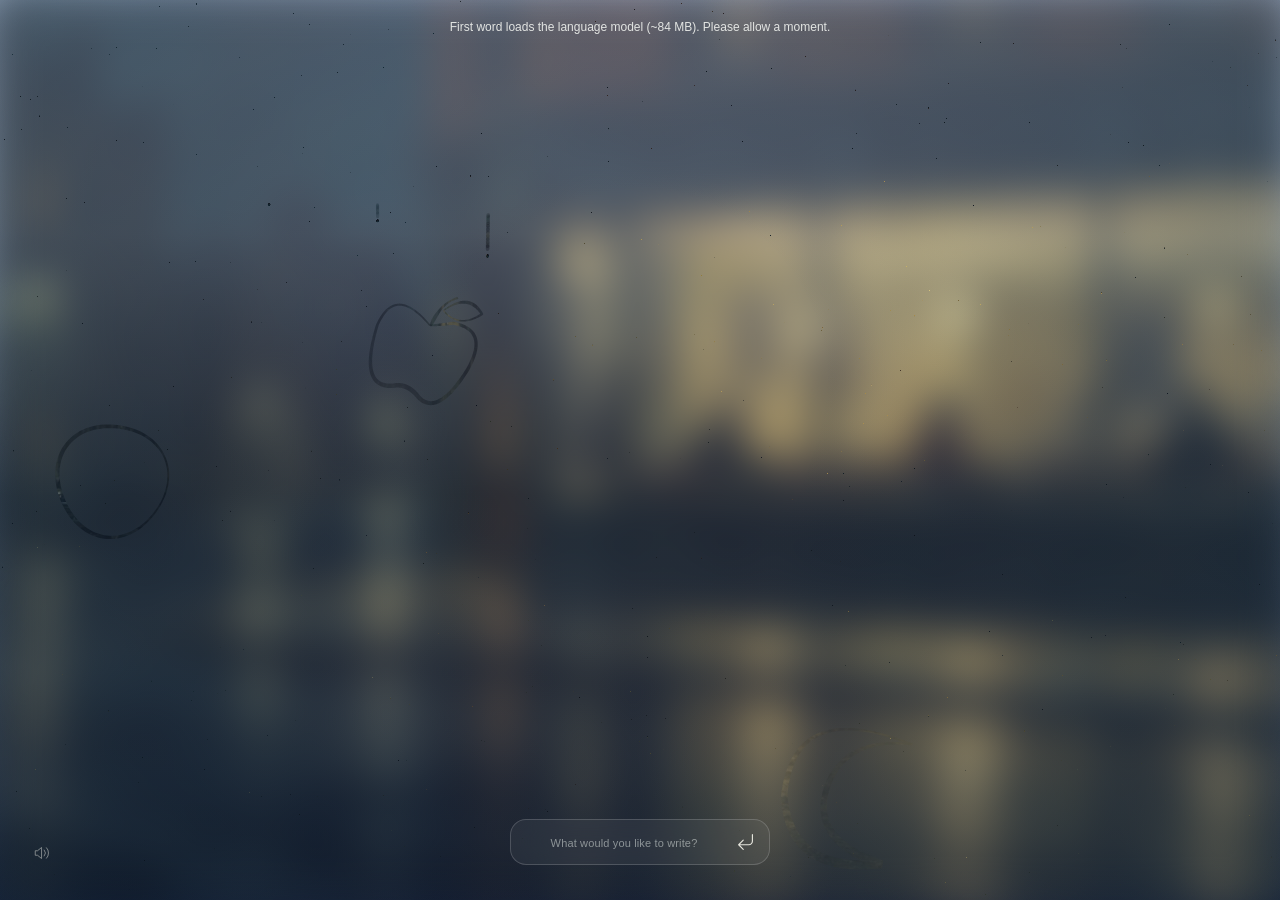
<file: index.html>
<!doctype html>
<html lang="en">
<head>
  <meta charset="utf-8">
  <meta name="viewport" content="width=device-width, initial-scale=1">
  <meta name="theme-color" content="#192232">
  <title>Condense | Jianuo Xuan</title>
  <link rel="stylesheet" href="web/static/style.css">
  <script src="browser-model.js"></script>
  <script defer src="web/static/app.js"></script>
</head>
<body>
<div id="model-status" role="status" style="position:fixed;z-index:10;top:18px;left:20px;right:20px;color:#e2e4e2;font:12px/1.5 sans-serif;text-align:center;pointer-events:none">First word loads the language model (~84 MB). Please allow a moment.</div>
<main id="fog-writing" aria-label="Words on a misted window">
  <video hidden muted loop playsinline preload="auto" src="web/static/media/background.mp4" aria-hidden="true"></video>
  <canvas role="img" aria-label="A misted window with hand-drawn flowers"></canvas>
  <form method="post" autocomplete="off">
    <input name="word" aria-label="Write an English word, up to 20 letters" placeholder="What would you like to write?" spellcheck="false" autocapitalize="off" autocomplete="off" required>
    <button class="fw-submit" type="submit" aria-label="Find related words"><svg viewBox="0 0 24 24" fill="none" stroke="currentColor" stroke-width="1.25" stroke-linecap="round" stroke-linejoin="round" aria-hidden="true"><path d="M9 10 4 15l5 5M4 15h11a4 4 0 0 0 4-4V4"/></svg></button>
  </form>
  <button class="fw-reset" type="button" aria-label="Start again" hidden><svg viewBox="0 0 24 24" fill="none" stroke="currentColor" stroke-width="1.25" stroke-linecap="round" stroke-linejoin="round" aria-hidden="true"><path d="M3 10a9 9 0 1 1 2 8M3 4v6h6"/></svg></button>
  <div class="fw-message" role="status" aria-live="polite"></div>
  <span class="fw-loading" aria-hidden="true"></span>
  <button class="fw-sound" type="button" aria-label="Mute sound" aria-pressed="true"><svg viewBox="0 0 24 24" fill="none" stroke="currentColor" stroke-width="1.15" stroke-linecap="round" stroke-linejoin="round" aria-hidden="true"><path d="M11 5 6 9H3v6h3l5 4z"/><path class="sound-waves" d="M15 8a6 6 0 0 1 0 8M18 5a10 10 0 0 1 0 14"/><path class="sound-slash" d="m16 9 5 6m0-6-5 6"/></svg></button>
  <svg width="0" height="0" aria-hidden="true" class="fw-path-container"><g class="fw-paths"></g></svg>
  <noscript>Please enable JavaScript to experience Condense.</noscript>
</main>
</body>
</html>
</file>
<file: web/static/style.css>
*{box-sizing:border-box}html,body{margin:0;min-height:100%;background:#192232;color:#f2efea;font-family:-apple-system,BlinkMacSystemFont,"Segoe UI",sans-serif}
#fog-writing{position:relative;isolation:isolate;overflow:hidden;width:100%;height:100svh;min-height:540px;background:#192735}
#fog-writing canvas{position:absolute;inset:0;width:100%;height:100%;cursor:crosshair;touch-action:none}
#fog-writing form{position:absolute;bottom:max(35px,env(safe-area-inset-bottom));left:50%;transform:translateX(-50%);width:min(260px,80%);height:46px;display:flex;align-items:center;border:1px solid #ffffff2b;border-radius:16px;background:#ffffff0d;backdrop-filter:blur(20px);transition:border-color .2s,box-shadow .2s}
#fog-writing input{min-width:0;flex:1;width:calc(100% - 46px);height:44px;padding:8px 4px 8px 18px;border:0;border-radius:14px;background:transparent;box-shadow:none;color:#eef3efbf;outline:none;font:300 16px -apple-system,BlinkMacSystemFont,"Segoe UI",sans-serif;letter-spacing:.7px;text-align:center}
#fog-writing input::placeholder{font-weight:300;font-size:11px;letter-spacing:.15px;color:#eef3ef80;opacity:1}
#fog-writing form:focus-within{border-color:#ffffff65;box-shadow:0 0 0 2px #ffffff0a}
#fog-writing button{border:0;background:transparent;color:#fffef5dc;cursor:pointer;display:flex;align-items:center;justify-content:center}
#fog-writing .fw-submit{flex:0 0 46px;width:46px;height:46px;border-radius:15px;padding:0}
#fog-writing button svg{width:22px;height:22px}
#fog-writing button:focus-visible{outline:1px solid #fff9;outline-offset:2px}
#fog-writing .fw-reset{position:absolute;right:max(24px,env(safe-area-inset-right));bottom:max(25px,env(safe-area-inset-bottom));width:46px;height:46px;border-radius:50%}
#fog-writing .fw-message{position:absolute;width:1px;height:1px;overflow:hidden;clip-path:inset(50%);white-space:nowrap}
#fog-writing .fw-message.is-error{width:auto;height:auto;clip-path:none;white-space:normal;left:24px;right:24px;bottom:91px;text-align:center;color:#eee7de;font-size:12px}
#fog-writing .fw-path-container{position:absolute;pointer-events:none}
#fog-writing [hidden]{display:none!important}
.fw-loading{position:absolute;left:calc(50% - 3px);bottom:54px;width:6px;height:6px;border-radius:50%;background:#fff9;opacity:0;pointer-events:none}
.is-loading .fw-loading{animation:breathe 2s ease-in-out infinite}
@keyframes breathe{0%,100%{opacity:.2;transform:scale(.8)}50%{opacity:.8;transform:scale(1.1)}}
#fog-writing form.fw-limit{animation:fw-limit .42s ease-out}
@keyframes fw-limit{0%,100%{transform:translateX(-50%);box-shadow:0 0 0 #fff0}20%{transform:translateX(calc(-50% - 5px));background:#ffffff38;box-shadow:0 0 18px #ffffff65}40%{transform:translateX(calc(-50% + 5px))}60%{transform:translateX(calc(-50% - 3px))}80%{transform:translateX(calc(-50% + 2px))}}
@media(prefers-reduced-motion:reduce){#fog-writing form.fw-limit{animation:fw-flash .42s ease-out}.is-loading .fw-loading{animation:none;opacity:.65}@keyframes fw-flash{40%{background:#ffffff38;box-shadow:0 0 18px #ffffff65}}}
.no-script{position:relative;max-width:550px;margin:0 auto;padding:36px;line-height:1.8}
#fog-writing .fw-sound{position:absolute;left:20px;bottom:max(25px,env(safe-area-inset-bottom));width:44px;height:44px;border-radius:50%;opacity:.58}
#fog-writing .fw-sound svg{width:18px;height:18px}
.fw-sound .sound-slash{display:none}.fw-sound.is-muted .sound-slash{display:block}.fw-sound.is-muted .sound-waves{display:none}
#fog-writing form.fw-return{animation:fw-return 1.1s ease-out}
@keyframes fw-return{from{opacity:0;filter:blur(4px)}to{opacity:1;filter:blur(0)}}
@media(prefers-reduced-motion:reduce){#fog-writing form.fw-return{animation:none}}
</file>
